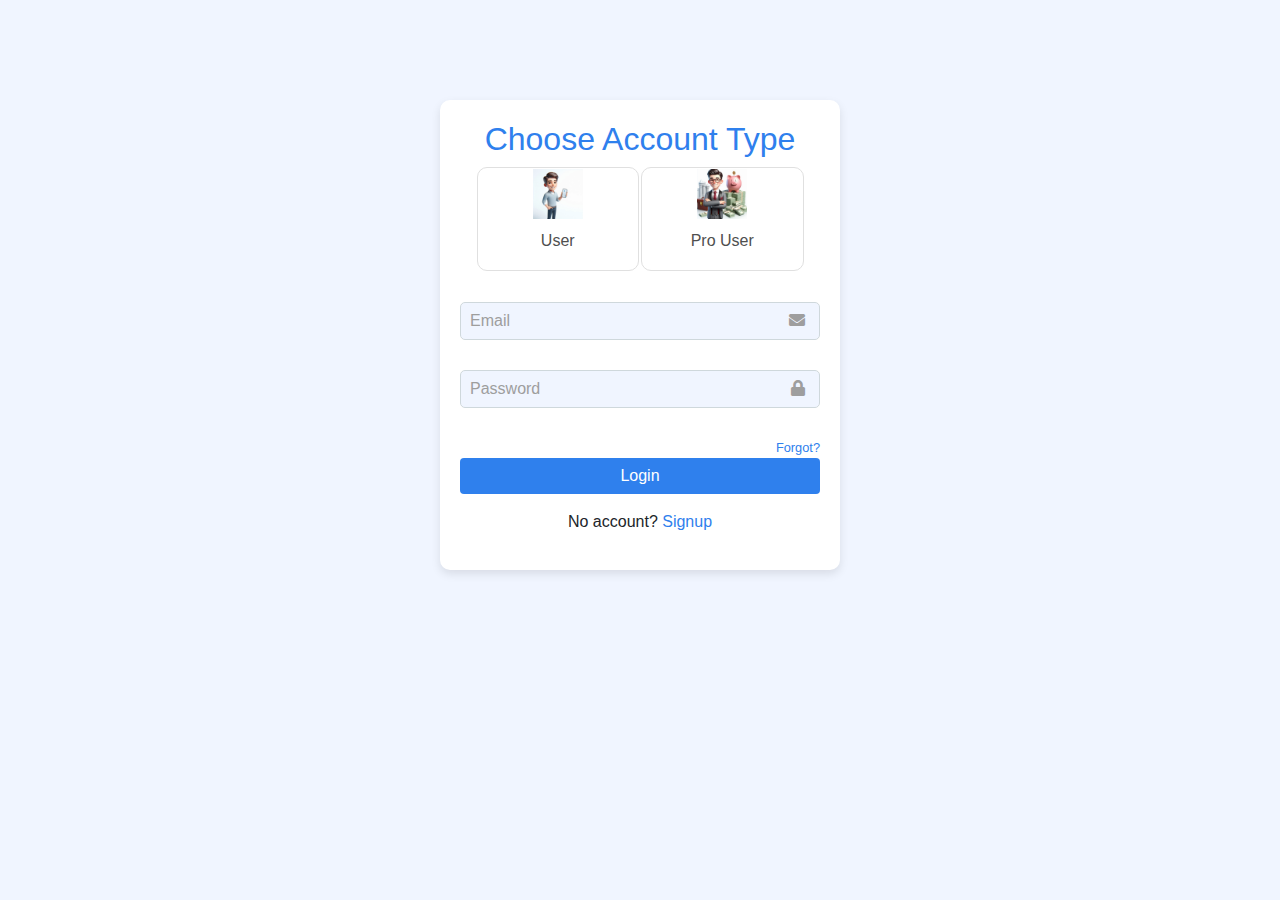
<file: login.html>
<!DOCTYPE html>
<html lang="en">
<head>
  <meta charset="UTF-8">
  <meta name="viewport" content="width=device-width, initial-scale=1.0">
  <title>Login Page</title>
  <link rel="stylesheet" href="https://stackpath.bootstrapcdn.com/bootstrap/4.5.2/css/bootstrap.min.css">
  <link rel="stylesheet" href="https://cdnjs.cloudflare.com/ajax/libs/font-awesome/5.15.4/css/all.min.css">
  <link rel="stylesheet" href="styles.css">
</head>
<body>
  <div class="container">
    <div class="login-box">
      
      <form action="" method="POST">
      <h2 class="text-center">Choose Account Type</h2>
      <div class="row justify-content-center">
        <div class="col-5 account-type" id="doctor">
          <img src="images/user.png" alt="User">
          <p>User</p>
        </div>
        <div class="col-5 account-type" id="patient">
          <img src="images/pro-user.png" alt="Pro User">
          <p>Pro User</p>
        </div>
      </div>
        
        <div class="key">
        </div>
      
        <div class="form-group floating-label">
          <input type="email" id="email" class="form-control" placeholder=" ">
          <label for="email">Email</label>
          <div class="input-icon"><i class="fas fa-envelope"></i></div>
        </div>
        
     
        
        
        <div class="form-group floating-label">
          <input type="password" id="password" class="form-control" placeholder=" ">
          <label for="password">Password</label>
          <div class="input-icon"><i class="fas fa-lock"></i></div></div>
      
          <small class="form-text text-right"><a href="#">Forgot?</a></small>
      
        <button type="submit" class="btn btn-primary btn-block">Login</button>
        <p class="text-center mt-3">No account? <a href="#">Signup</a></p>
        
      </form>
    </div>
  </div>
  </div>

  <script src="https://code.jquery.com/jquery-3.5.1.min.js"></script>
  <script src="https://cdn.jsdelivr.net/npm/bootstrap@4.5.2/dist/js/bootstrap.bundle.min.js"></script>
  <script src="script.js"></script>
</body>
</html>
</file>
<file: styles.css>
body {
  background-color: #f0f5ff;
  font-family: 'Helvetica', sans-serif;
}

.login-box {
  max-width: 400px;
  background-color: #fff;
  padding: 20px;
  margin: 100px auto;
  box-shadow: 0 4px 10px rgba(0, 0, 0, 0.1);
  border-radius: 10px;
}

h2 {
  color: #2f80ed;
}

.account-type {
  text-align: center;
  border: 1px solid #e0e0e0;
  padding: 1px;
  border-radius: 10px;
  margin: 1px;
  cursor: pointer;
}

.account-type img {
  width: 50px;
  height: 50px;
}

.account-type p {
  margin-top: 10px;
  color: #4f4f4f;
}

.account-type.active {
  border-color: #2f80ed;
  background-color: #e0f7ff;
}

/* Floating Label */
.form-group {
  position: relative;
  margin-bottom: 30px;
}

.key {
  padding:15px;
}

.hold {
  padding:5px;
}


input.form-control {
  border: 1px solid #cfd8dc;
  border-radius: 5px;
  padding: 10px;
  width: 100%;
  background-color: #f0f5ff;
  font-size: 16px;
}

input.form-control:focus {
  border-color: #2f80ed;
  outline: none;
}

.floating-label label {
  position: absolute;
  top: 50%;
  left: 10px;
  font-size: 16px;
  color: #9e9e9e;
  transform: translateY(-50%);
  transition: all 0.3s;
  pointer-events: none;
}

.floating-label input:focus ~ label,
.floating-label input:not(:placeholder-shown) ~ label {
  top: -15px;
  font-size: 12px;
  color: #ffffff;
  background-color: #2f80ed;
  padding: 0 5px;
}

.input-icon {
  position: absolute;
  top: 50%;
  right: 15px;
  transform: translateY(-50%);
  color: #9e9e9e;
}

.btn-primary {
  background-color: #2f80ed;
  border: none;
}

a {
  color: #2f80ed;
}

a:hover {
  color: #1c6dda;
}
</file>
